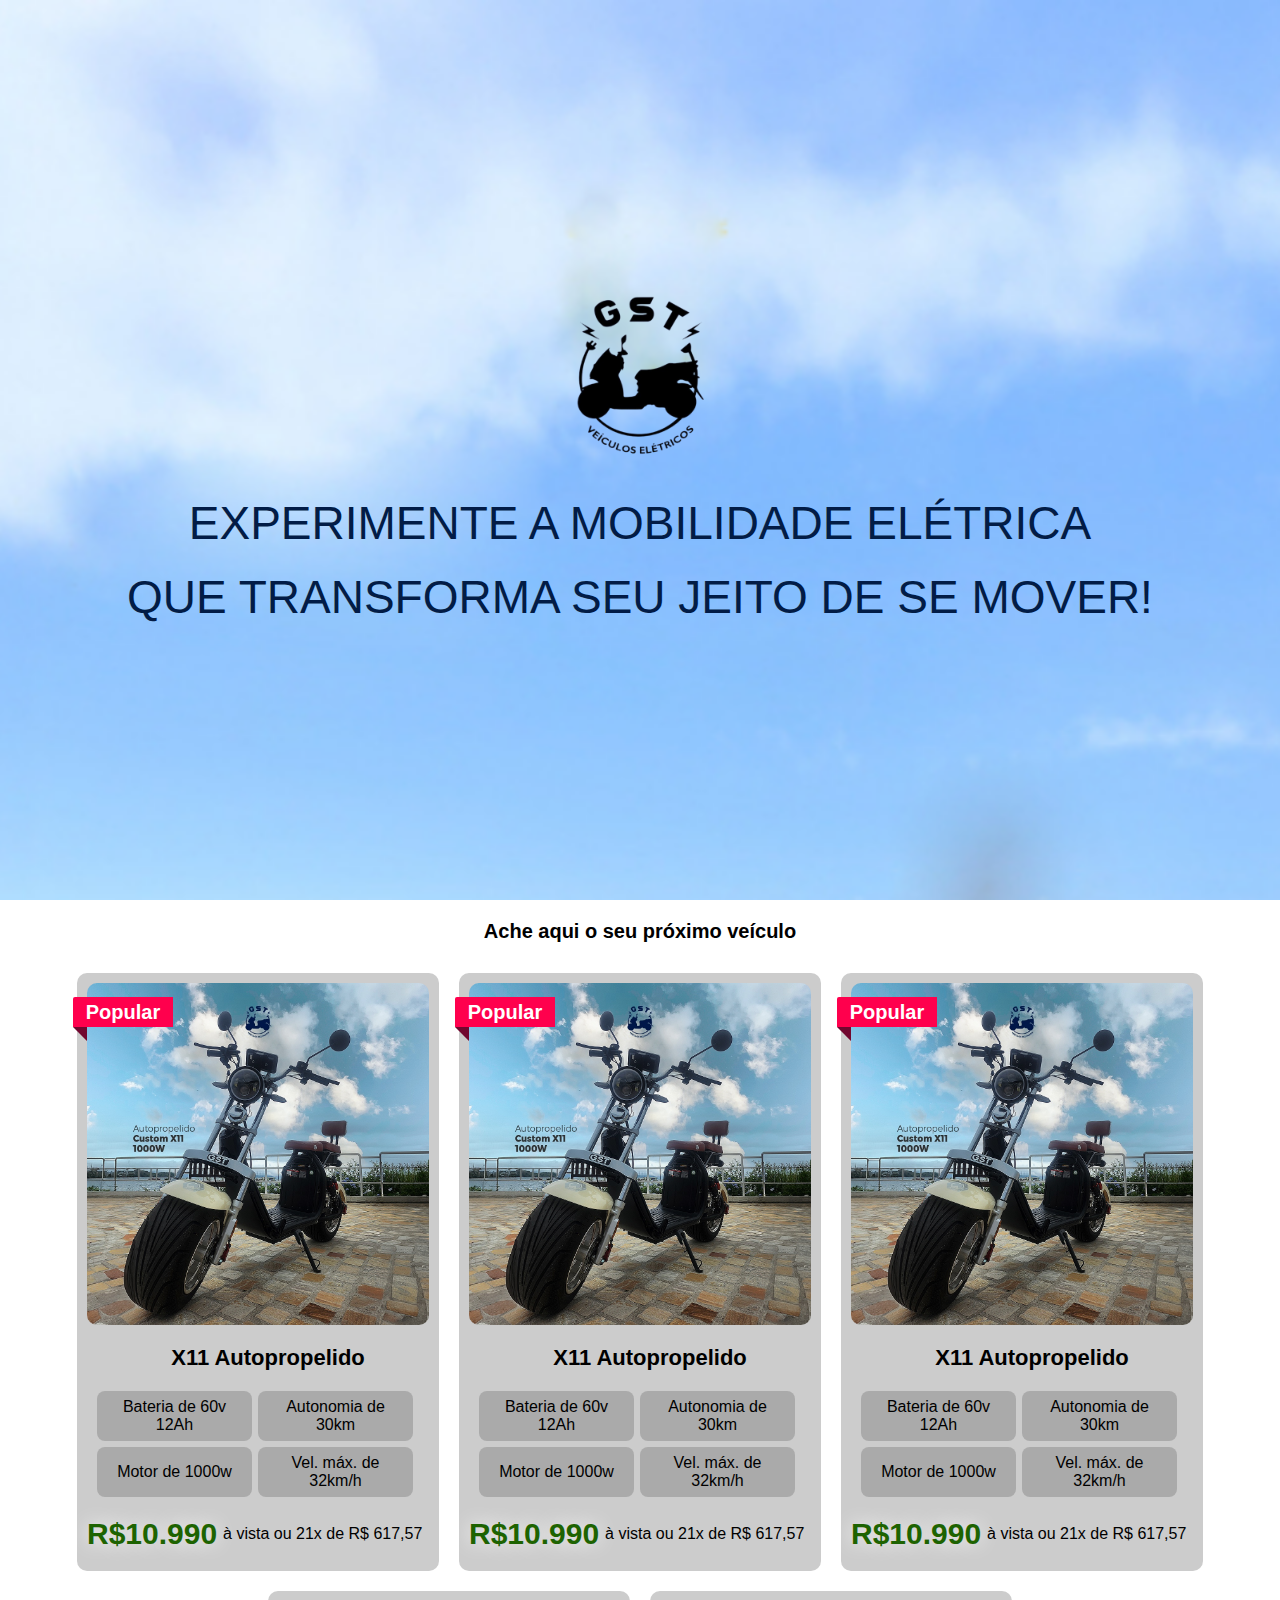
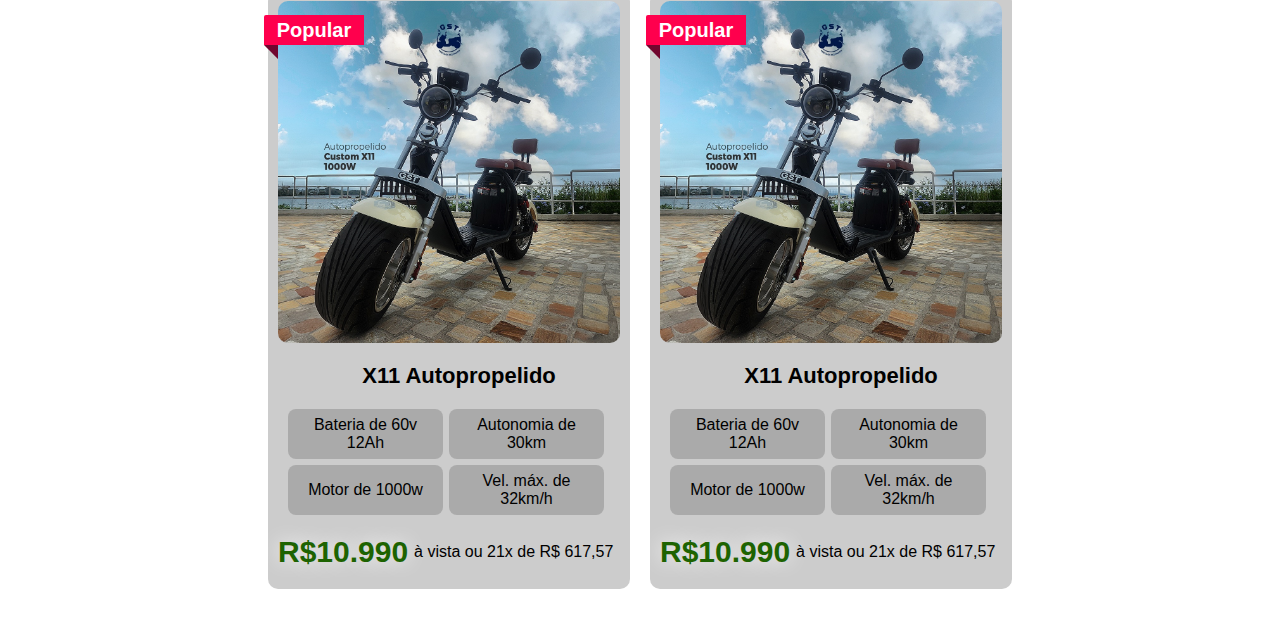
<file: teste.html>
<!DOCTYPE html>
<html lang="pt-br">
<head>
    <meta charset="UTF-8">
    <meta name="viewport" content="width=device-width, initial-scale=1.0">
    <title>Document</title>
    <link rel="stylesheet" href="teste.css">
</head>
<body>
    <header id="header">
        <h1 class="titleH1">GST</h1>
        <input type="search" name="searchInput" id="searchInput">
        <button onclick="clickSearch()">
            <svg xmlns="http://www.w3.org/2000/svg" version="1.1" xmlns:xlink="http://www.w3.org/1999/xlink" width="512" height="512" x="0" y="0" viewBox="0 0 32 32" style="enable-background:new 0 0 512 512" xml:space="preserve" class=""><g><path d="m27.707 26.293-5.969-5.969A9.95 9.95 0 0 0 24 14c0-5.514-4.486-10-10-10S4 8.486 4 14s4.486 10 10 10c2.398 0 4.6-.85 6.324-2.262l5.969 5.969a.999.999 0 1 0 1.414-1.414zM6 14c0-4.411 3.589-8 8-8s8 3.589 8 8-3.589 8-8 8-8-3.589-8-8z" fill="#ffffff" opacity="1" data-original="#000000" class=""></path></g></svg>
        </button>
    </header>
    <div class="bannerMain">
        <img class="iconGST" src="img/GSTsemFundo.png" alt="">
        <p>Experimente a mobilidade elétrica</p>
        <p>que transforma seu jeito de se mover!</p>
        <img class="bannerX11" src="img/bannerX11.jpg" alt="">
    </div>

    <h2>Ache aqui o seu próximo veículo</h2>
    <main>
        <div class="cntrBox">
            <div class="boxItem">
                <div class="tag">
                    <div class="tagFront"></div>
                    <div class="tagback"></div>
                    <p>Popular</p>
                </div>
                <img src="img/X11.jpg" alt="">
                <h2>X11 Autopropelido </h2>
                <div class="cntrTagCaract">
                    <div class="boxCaract">Bateria de 60v 12Ah</div>
                    <div class="boxCaract">Autonomia de 30km</div>
                    <div class="boxCaract">Motor de 1000w</div>
                    <div class="boxCaract">Vel. máx. de 32km/h</div>
                </div>
                <p class="preco">
                    <strong>R$10.990</strong> à vista ou 21x de R$ 617,57
                </p>
            </div>
        
            <div class="boxItem">
                <div class="tag">
                    <div class="tagFront"></div>
                    <div class="tagback"></div>
                    <p>Popular</p>
                </div>
                <img src="img/X11.jpg" alt="">
                <h2>X11 Autopropelido </h2>
                <div class="cntrTagCaract">
                    <div class="boxCaract">Bateria de 60v 12Ah</div>
                    <div class="boxCaract">Autonomia de 30km</div>
                    <div class="boxCaract">Motor de 1000w</div>
                    <div class="boxCaract">Vel. máx. de 32km/h</div>
                </div>
                <p class="preco">
                    <strong>R$10.990</strong> à vista ou 21x de R$ 617,57
                </p>
            </div>
        
            <div class="boxItem">
                <div class="tag">
                    <div class="tagFront"></div>
                    <div class="tagback"></div>
                    <p>Popular</p>
                </div>
                <img src="img/X11.jpg" alt="">
                <h2>X11 Autopropelido </h2>
                <div class="cntrTagCaract">
                    <div class="boxCaract">Bateria de 60v 12Ah</div>
                    <div class="boxCaract">Autonomia de 30km</div>
                    <div class="boxCaract">Motor de 1000w</div>
                    <div class="boxCaract">Vel. máx. de 32km/h</div>
                </div>
                <p class="preco">
                    <strong>R$10.990</strong> à vista ou 21x de R$ 617,57
                </p>
            </div>
        
            <div class="boxItem">
                <div class="tag">
                    <div class="tagFront"></div>
                    <div class="tagback"></div>
                    <p>Popular</p>
                </div>
                <img src="img/X11.jpg" alt="">
                <h2>X11 Autopropelido </h2>
                <div class="cntrTagCaract">
                    <div class="boxCaract">Bateria de 60v 12Ah</div>
                    <div class="boxCaract">Autonomia de 30km</div>
                    <div class="boxCaract">Motor de 1000w</div>
                    <div class="boxCaract">Vel. máx. de 32km/h</div>
                </div>
                <p class="preco">
                    <strong>R$10.990</strong> à vista ou 21x de R$ 617,57
                </p>
            </div>
        
            <div class="boxItem">
                <div class="tag">
                    <div class="tagFront"></div>
                    <div class="tagback"></div>
                    <p>Popular</p>
                </div>
                <img src="img/X11.jpg" alt="">
                <h2>X11 Autopropelido </h2>
                <div class="cntrTagCaract">
                    <div class="boxCaract">Bateria de 60v 12Ah</div>
                    <div class="boxCaract">Autonomia de 30km</div>
                    <div class="boxCaract">Motor de 1000w</div>
                    <div class="boxCaract">Vel. máx. de 32km/h</div>
                </div>
                <p class="preco">
                    <strong>R$10.990</strong> à vista ou 21x de R$ 617,57
                </p>
            </div>
        
        </div>
    
    </main>

    <script src="script.js"></script>
</body>
</html>
</file>
<file: teste.css>
*{
    margin: 0px;
    padding: 0px;
    box-sizing: border-box;
    font-family: Arial, Helvetica, sans-serif;
}
body{
    
}

header{
    display: flex;
    align-items: center;
    justify-content: center;
    background-color: rgb(1, 87, 1);
    position: fixed;
    height: 54px;
    width: 100%;
    top: -54px; /* Começa escondido acima da tela */
    transition: top 0.3s ease; /* Animação suave para transição */
    z-index: 999;
}
header h1{
    color: white;
    width: 100%;
    margin: 0px 100px;
    text-align: center;
}

.titleH1{display: block;}
#searchInput{display: none;}

#searchInput{
    height: 36px;
    width: 500px;
    padding: 10px;
    font-size: 18px;
    outline: none;
}
header button{
    background: none;
    padding: px;
    position: absolute;
    border: none;
    right: 20px;
    top: 0px;
    cursor: pointer;
}
header button :hover{
    opacity: .8;
}
header svg{
    width: 50px;
    height: 50px;
    padding: 4px;
}

.bannerMain{
    width: 100%;
    height: 100vh;
    background-image: url(img/fundoCeu.jpg);
    background-repeat: no-repeat;
    background-position: center;
    background-size: cover;
    display: flex;
    align-items: center;
    justify-content: center;
    flex-direction: column;
}
.bannerX11{
    display: none;
}
.bannerMain .iconGST{
    width: 200px;
    height: 200px;
}
.bannerMain p{
    color: #021c46;
    font-family: Impact, Haettenschweiler, 'Arial Narrow Bold', sans-serif;
    text-transform: uppercase;
    font-size: 46px;
    margin-top: 20px;
}

h2{
    font-size: 20px;
    width: 100%;
    text-align: center;
    margin-top: 20px;
}


main{
    display: flex;
    align-items: center;
    justify-content: center;
    padding: 20px;
}
    
    
.cntrBox{
    width: 100%;
    height: 100%;
    display: flex;
    flex-wrap: wrap;
    justify-content: center;
}
.boxItem{
    background-color: #ccc;
    border-radius: 10px;
    padding: 10px;
    width: 362px;
    display: flex;
    align-items: start;
    justify-content: center;
    flex-direction: column;
    position: relative;
    margin: 10px;

}
.boxItem img{
    width: 342px;
    height: 342px;
    border-radius: 10px;
}
.boxItem h2{
    font-size: 22px;
    margin: 20px 0px;
    margin-left: 10px;
}
.cntrTagCaract{
    display: flex;
    flex-wrap: wrap;
    margin: 0px 10px;

}
.boxCaract{
    width: calc(50% - 6px);
    font-size: 16px;
    background-color: #aaa;
    border-radius: 8px;
    display: flex;
    align-items: center;
    justify-content: center;
    height: 50px;
    text-align: center;
    padding: 10px;
}
.cntrTagCaract :nth-child(1),.cntrTagCaract :nth-child(3){
    margin-right: 6px;
}
.cntrTagCaract :nth-child(1),.cntrTagCaract :nth-child(2){
    margin-bottom: 6px;
}
.preco{
    margin: 20px 0px 10px 0px;
    font-size: 16px;
    text-align: center;
    display: flex;
    align-items: center;
    justify-content: center;
}
.preco strong{
    color: rgb(29, 99, 1);
    font-size: 30px;
    font-family: 'Gill Sans', 'Gill Sans MT', Calibri, 'Trebuchet MS', sans-serif;
    text-shadow: 0px 0px 20px white;
    margin-right: 6px;
}
.tag{
    position: absolute;
    top: 24px;
    left: -4px;
    font-size: 20px;
    color: white;
    font-weight: bold;
    width: 100px;
    height: 30px;
    display: flex;
    align-items: center;
    justify-content: center;
}
.tag p{
    position: relative;
    z-index: 2;
}
.tagFront{
    width: 100px;
    height: 30px;
    z-index: 2;
    background: #ff004d;
    position: absolute;
    border-radius: 2px 0px 0px 0px;

}

.tagback {
    width: 14px;
    height: 14px;
    position: absolute;
    bottom: -14px;
    left: 0px;
    z-index: 0;
    background-image: url(img/tagBack.png);
}







@media (max-width: 820px) {
    .bannerMain p {
        font-size: 40px;
    }
    .bannerMain{
        width: 100%;
        height: 100vw;
    }
}
@media (max-width: 710px) {
    .bannerMain p {
        font-size: 30px;
    }
}
@media (max-width: 600px) {
    .bannerMain p {
        font-size: 30px;
    }
}
@media (max-width: 560px) {
    .bannerMain{
        width: 100%;
        height: fit-content;
    }    
    .bannerX11{
        display: block;
        width: 100%;
    }
    .bannerMain .iconGST{
        display: none;
    }
    .bannerMain p{
        display: none;
    }
}
</file>
